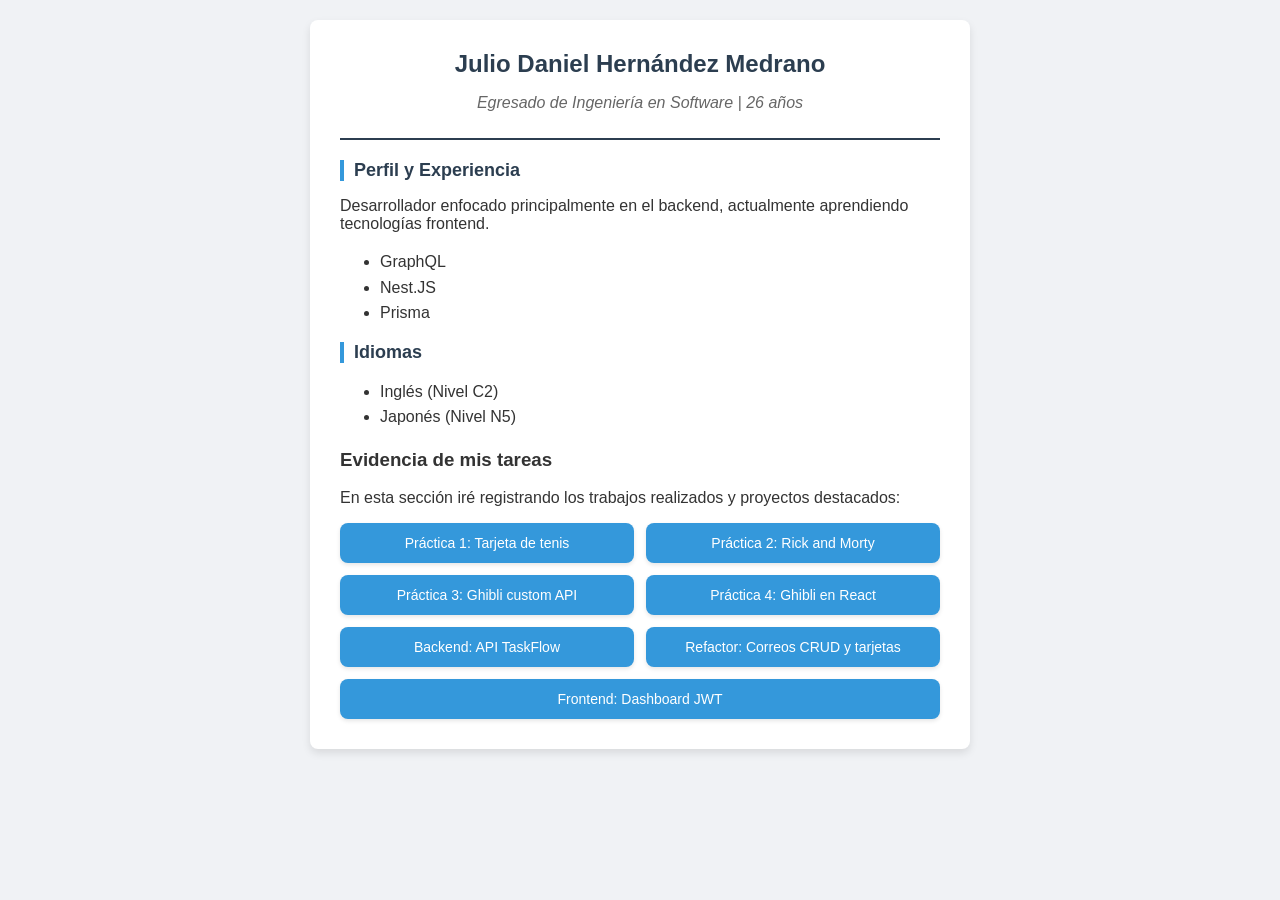
<file: index.html>
<!DOCTYPE html>
<html lang="en">
<head>
  <meta charset="UTF-8">
  <link rel="stylesheet" href="./styles.css">
  <meta name="viewport" content="width=device-width, initial-scale=1.0">
  <title>CV de Julio</title>
</head>
<body>
  <div class="contenedor-cv">
    <header>
      <h1>Julio Daniel Hernández Medrano</h1>
      <p class="subtitulo">Egresado de Ingeniería en Software | 26 años</p>
    </header>

    <section class="seccion">
      <h2>Perfil y Experiencia</h2>
      <p>Desarrollador enfocado principalmente en el backend, actualmente aprendiendo tecnologías frontend.</p>
      <ul>
        <li>GraphQL</li>
        <li>Nest.JS</li>
        <li>Prisma</li>
      </ul>
    </section>

    <section class="seccion">
      <h2>Idiomas</h2>
      <ul>
        <li>Inglés (Nivel C2)</li>
        <li>Japonés (Nivel N5)</li>
      </ul>
    </section>

<div class="section">
  <h3 class="section-title">Evidencia de mis tareas</h3>
  <p class="section-text">
    En esta sección iré registrando los trabajos realizados y proyectos destacados:
  </p>

  <div style="display: flex; flex-wrap: wrap; gap: 12px; margin-top: 16px;">
    <!-- Prácticas iniciales -->
    <a href="https://jdhernandez04.github.io/react-JulioHdez/practica1.html" class="tarjeta-azul">Práctica 1: Tarjeta de tenis</a>
    <a href="https://jdhernandez04.github.io/react-JulioHdez/practica_rick_morty/index.html" class="tarjeta-azul">Práctica 2: Rick and Morty</a>
    <a href="https://jdhernandez04.github.io/react-JulioHdez/practica_custom_api/index.html" class="tarjeta-azul">Práctica 3: Ghibli custom API</a>
    <a href="https://jdhernandez04.github.io/ejercicios-vite-react/" class="tarjeta-azul">Práctica 4: Ghibli en React</a>

    <!-- Proyectos avanzados -->
    <a href="https://jdhernandez04.github.io/taskflow-final/" class="tarjeta-azul">Backend: API TaskFlow</a>
    <a href="https://jdhernandez04.github.io/dia-3-datos/" class="tarjeta-azul">Refactor: Correos CRUD y tarjetas</a>
    <a href="https://jdhernandez04.github.io/jwt-auth-demo/login" class="tarjeta-azul">Frontend: Dashboard JWT</a>
  </div>
</div>

  <script src="./functions.js"></script>
</body>
</html>
</file>
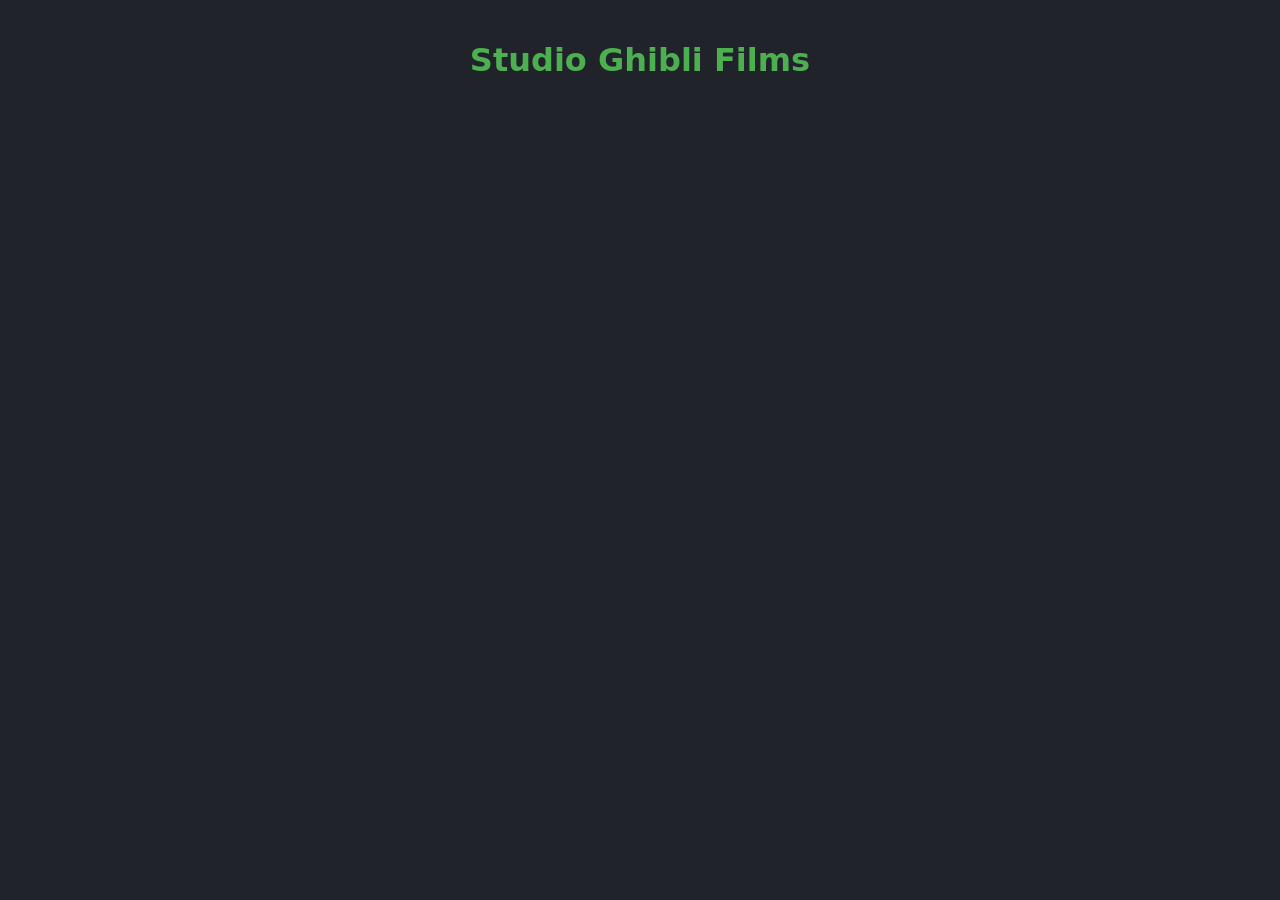
<file: practica_custom_api/index.html>
<!DOCTYPE html>
<html lang="es">
<head>
    <meta charset="UTF-8">
    <meta name="viewport" content="width=device-width, initial-scale=1.0">
    <title>Studio Ghibli</title>
    <link rel="stylesheet" href="./styles.css">
</head>
<body>
    <h1>Studio Ghibli Films</h1>
    <main id="main-container" class="grid"></main>
    
    <script src="./functions.js"></script>
</body>
</html>
</file>
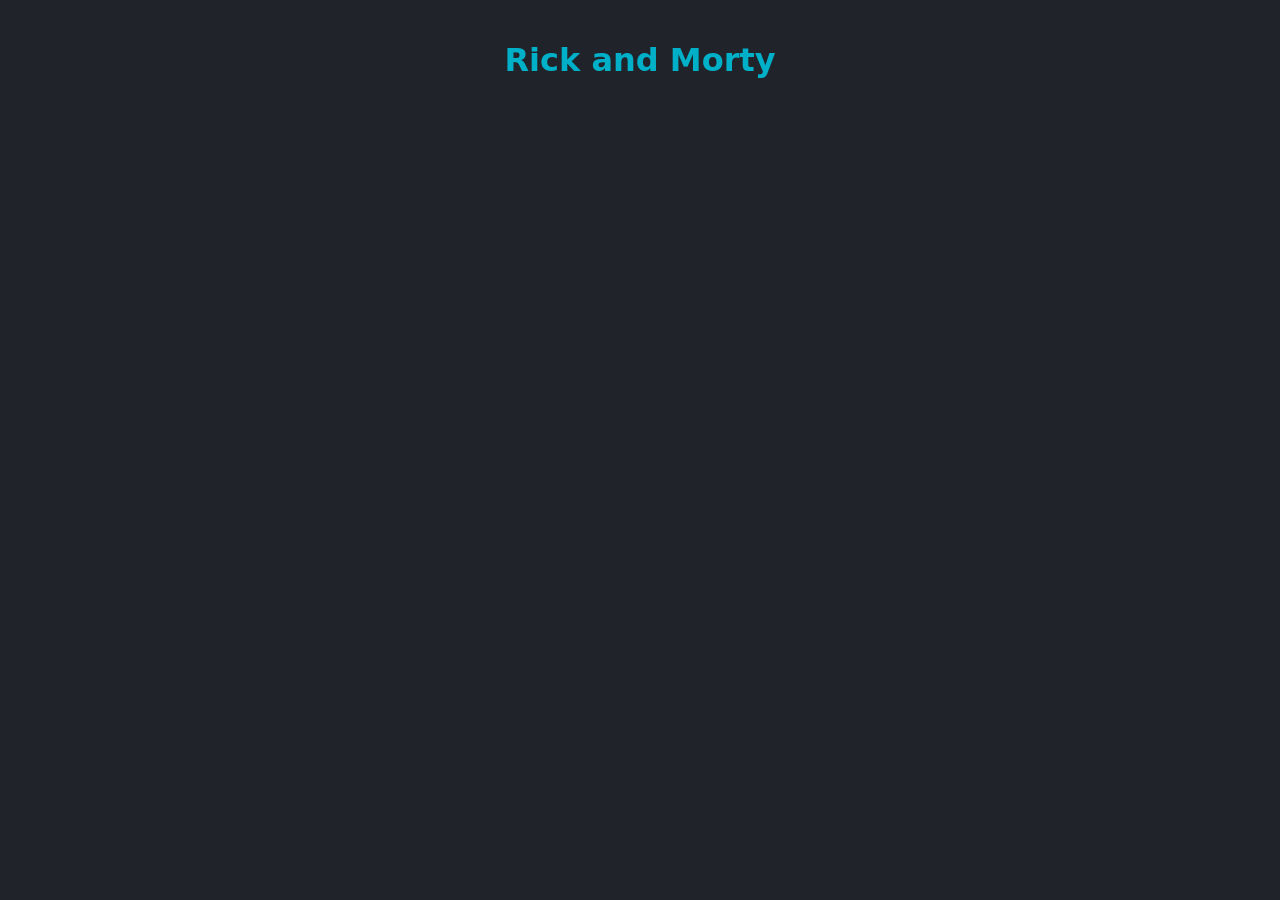
<file: practica_rick_morty/index.html>
<!DOCTYPE html>
<html lang="es">
<head>
    <meta charset="UTF-8">
    <meta name="viewport" content="width=device-width, initial-scale=1.0">
    <title>Rick and Morty</title>
    <!-- Nombre corregido a styles.css -->
    <link rel="stylesheet" href="./styles.css">
</head>
<body>
    <h1>Rick and Morty</h1>
    <!-- Clase corregida a grid (tenía doble 'd') -->
    <main id="main-container" class="grid"></main>
    
    <!-- Nombre corregido a functions.js -->
    <script src="./functions.js"></script>
</body>
</html>
</file>
<file: styles.css>
body {
  font-family: Arial, sans-serif;
  background-color: #f0f2f5;
  color: #333;
  margin: 0;
  padding: 20px;
}

.contenedor-cv {
  background-color: white;
  max-width: 600px;
  margin: 0 auto;
  padding: 30px;
  border-radius: 8px;
  box-shadow: 0 4px 8px rgba(0,0,0,0.1);
}

header {
  text-align: center;
  border-bottom: 2px solid #2c3e50;
  padding-bottom: 10px;
  margin-bottom: 20px;
}

h1 {
  margin: 0;
  color: #2c3e50;
  font-size: 24px;
}

.subtitulo {
  color: #666;
  font-style: italic;
}

h2 {
  font-size: 18px;
  color: #2c3e50;
  border-left: 4px solid #3498db;
  padding-left: 10px;
}

ul {
  line-height: 1.6;
}

.boton-enlace {
  background-color: #3498db;
  color: white;
  text-decoration: none;
  padding: 10px 15px;
  border-radius: 4px;
  
  display: block; 
  
  width: fit-content; 
  
  margin-top: 12px;
}

.boton-enlace:hover {
  background-color: #2980b9;
}

.tarjeta-azul {
  display: inline-block;
  background-color: #3498db; /* Azul característico */
  color: #ffffff;
  padding: 12px 20px;
  text-decoration: none;
  border-radius: 8px; /* Bordes más redondeados para estilo tarjeta */
  font-size: 14px;
  font-weight: 500;
  box-shadow: 0 2px 4px rgba(0, 0, 0, 0.1);
  transition: background-color 0.3s ease, transform 0.2s ease;
  flex: 1 1 calc(33.333% - 12px); /* Tres tarjetas por fila en escritorio */
  text-align: center;
  min-width: 180px; /* Evita que se aplasten en móviles */
}

.tarjeta-azul:hover {
  background-color: #2980b9;
  transform: translateY(-2px); /* Ligero salto al pasar el ratón */
  color: #ffffff;
}
</file>
<file: practica_custom_api/styles.css>
body {
    font-family: system-ui, sans-serif;
    background-color: #202329;
    color: #ffffff;
    margin: 0;
    padding: 20px;
}


h1 {
    text-align: center;
    color: #4CAF50; 
}

.grid {
    display: grid;
    grid-template-columns: repeat(auto-fill, minmax(220px, 1fr));
    gap: 20px;
    max-width: 1100px;
    margin: 20px auto;
}

.card {
    background-color: #3c3e44;
    border-radius: 8px;
    overflow: hidden;
    box-shadow: 0 4px 6px rgba(0, 0, 0, 0.3);
    text-align: center;
    display: flex;
    flex-direction: column;
}


.card img {
    width: 100%;
    height: 320px;
    object-fit: cover; 
    display: block;
}

.card-info {
    padding: 15px;
    display: flex;
    flex-direction: column;
    justify-content: center;
    flex-grow: 1; 
}

.card-info h3 {
    margin: 0 0 10px 0;
    font-size: 1.1rem;
}


.original-title {
    font-size: 1rem;
    color: #4CAF50;
    margin: 0 0 8px 0;
}

.director-year {
    font-size: 0.85rem;
    color: #9e9e9e;
    margin: 0;
}
</file>
<file: practica_rick_morty/styles.css>
body {
    font-family: system-ui, sans-serif;
    background-color: #202329;
    color: #ffffff;
    margin: 0;
    padding: 20px;
}

h1 {
    text-align: center;
    color: #00b0c8;
}

.grid {
    display: grid;
    grid-template-columns: repeat(auto-fill, minmax(220px, 1fr));
    gap: 20px;
    max-width: 1100px;
    margin: 20px auto;
}

.card {
    background-color: #3c3e44;
    border-radius: 8px;
    overflow: hidden;
    box-shadow: 0 4px 6px rgba(0, 0, 0, 0.3);
    text-align: center;
}

.card img {
    width: 100%;
    display: block;
}

.card-info {
    padding: 12px;
}

.card-info h3 {
    margin: 8px 0;
    font-size: 1.1rem;
}

.species {
    font-size: 0.9rem;
    color: #9e9e9e;
    margin: 0 0 8px 0;
}
</file>
